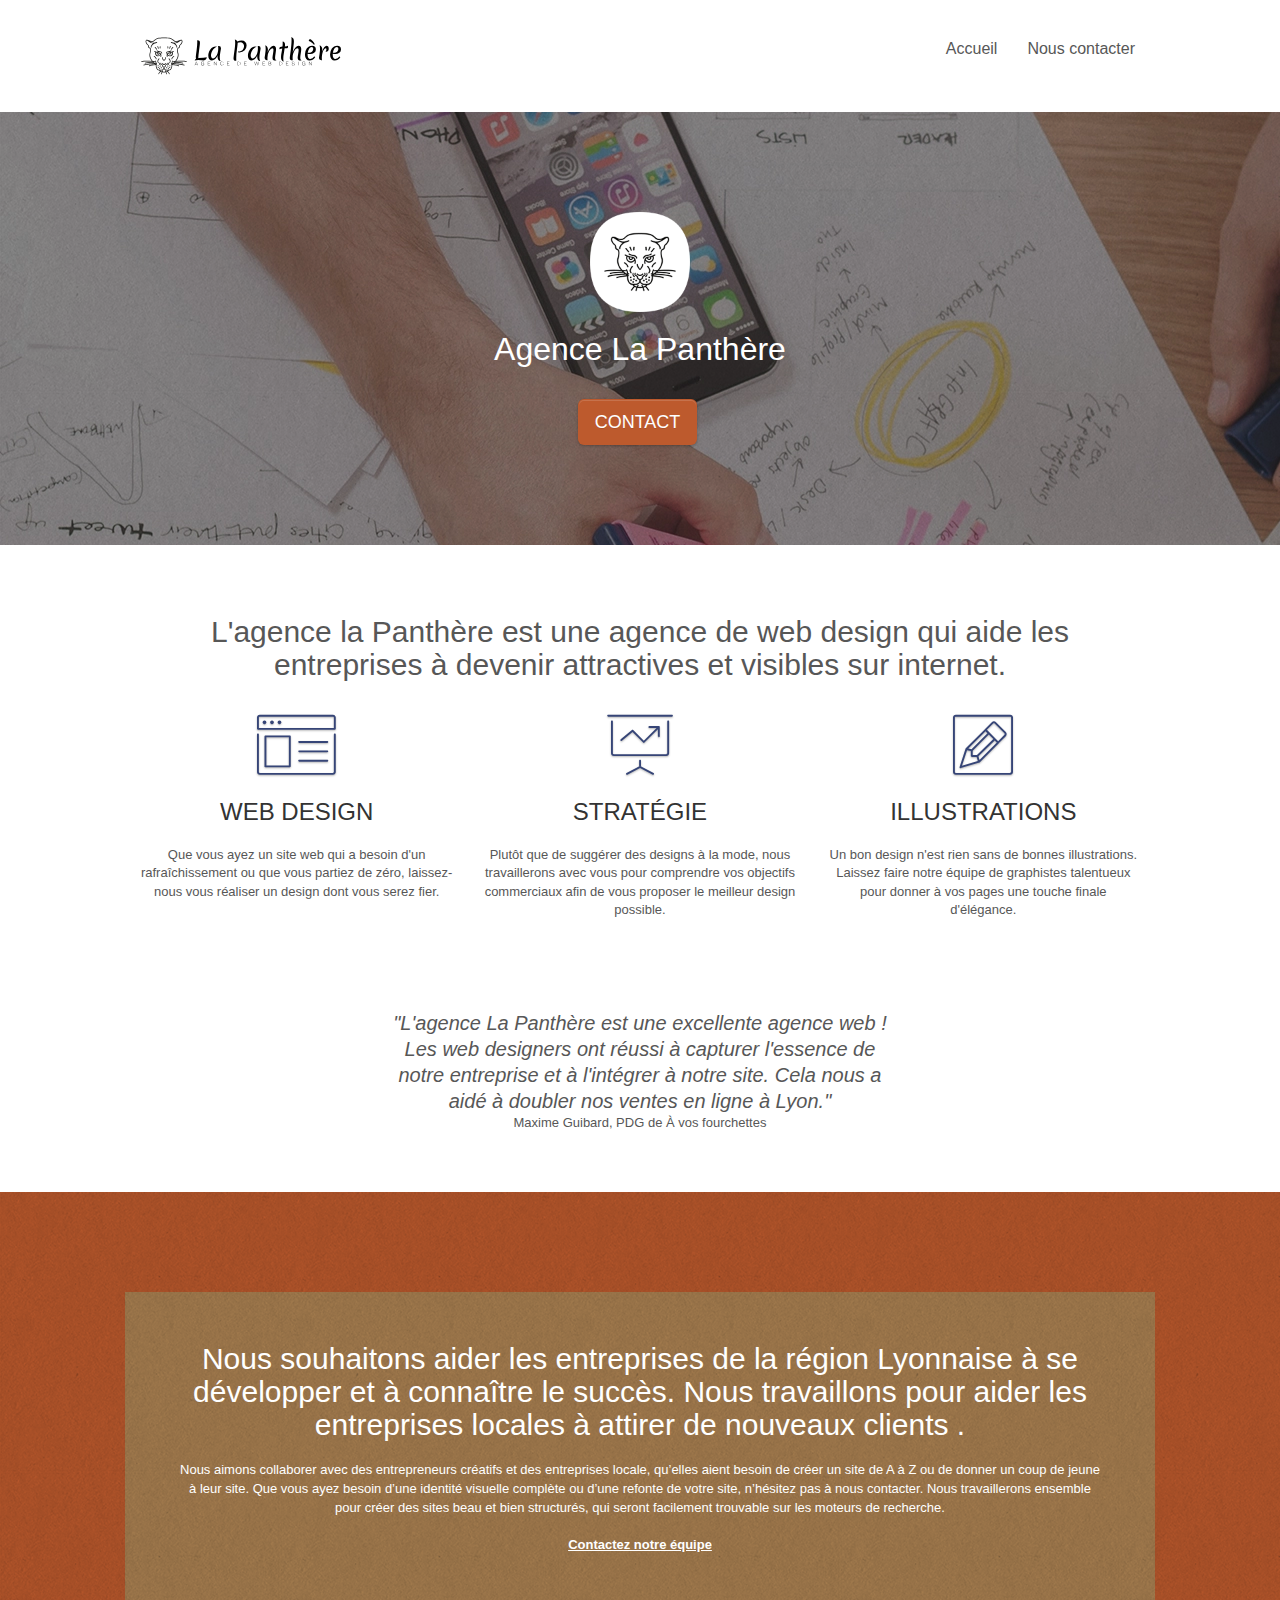
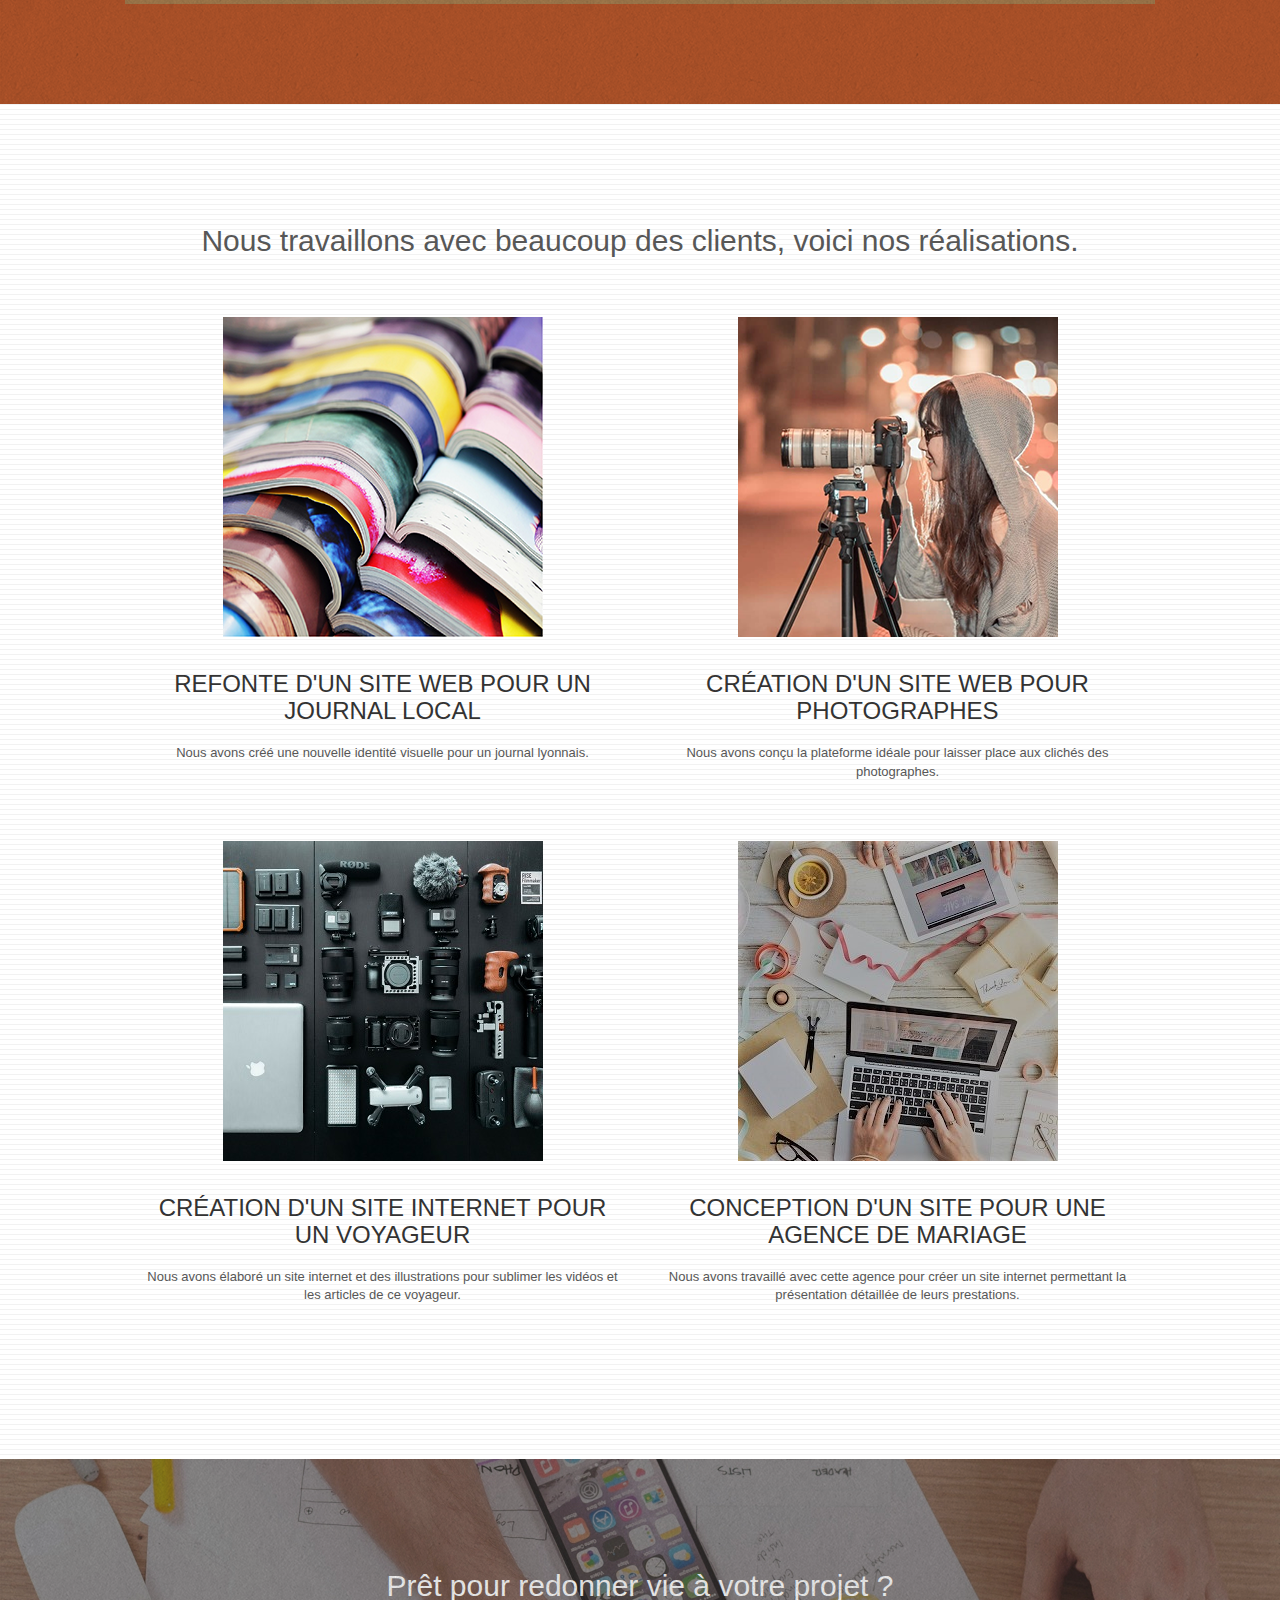
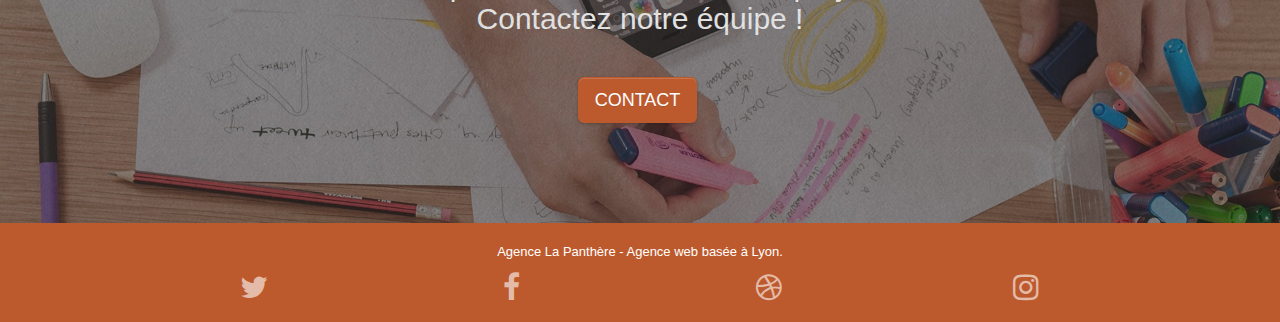
<file: index.html>
<!doctype html>
<html lang="fr">
<head>
    <meta charset="utf-8">
	<!--rm meta keywords obsolète-->
    <meta name="description" content="Agence de web design sur Lyon au contact de ses clients pour une personnalisation et intégration optimale">
    <meta name="viewport" content="width=device-width, initial-scale=1.0, viewport-fit=cover">
	<meta property="og:title" content="La Panthère - Accueil">
	<meta property="og:type" content="Entreprise webdesign Lyon - La Panthère">
	<meta property="og:url" content="https://otterstrikesback.github.io/la-panthere/">
	<meta property="og:image" content="/img/agence-la-panthere-monochrome.svg">

		<link rel="stylesheet" type="text/css" href="style.min.css">
		<link rel="stylesheet" type="text/css" href="./css/bootstrap.min.css">
		<link rel="stylesheet" type="text/css" href="./css/font-awesome.min.css">
		<link rel="stylesheet" type="text/css" href="./css/et-line.min.css">
	
		<script src="./js/jquery-2.1.0.min.js" defer></script>
		<script src="./js/jquery.touchSwipe.min.js" defer ></script>
		<script src="./js/bootstrap.min.js" async ></script>
		<script src="./js/blocs.min.js" defer ></script>
		<script src="./js/gmaps.min.js" async ></script>


    <link rel="shortcut icon" type="image/png" href="favicon.webp">
	
    <title>La Panthère</title>

    
<!-- Analytics -->
 
<!-- Analytics END -->
    
</head>
<body>
<!-- Principal conteneur -->
<div class="page-container">
    
<!-- bloc-0 -->
<div class="bloc bgc-white l-bloc " id="bloc-0">
	<div class="container bloc-sm">

		<nav class="navbar row">
			<div class="navbar-header">
				
				<a class="navbar-brand" href="index.html"><img src="img/agence-la-panthere-monochrome.svg" width="200" height="39" alt="lyon web design logo agence web meilleure agence" /></a>

				<button id="nav-toggle" type="button" class="ui-navbar-toggle navbar-toggle" data-toggle="collapse" data-target=".navbar-1">
					<span class="sr-only">Toggle navigation</span><span class="icon-bar"></span><span class="icon-bar"></span><span class="icon-bar"></span>
				</button>
			</div>
			<div class="collapse navbar-collapse navbar-1 special-dropdown-nav">
				<ul class="site-navigation nav navbar-nav">
					<li>
						<a href="index.html">Accueil</a>
					</li>
					<li>
					</li>
					<li>
						<a href="nous-contacter.html">Nous contacter</a>
					</li>
				</ul>
			</div>
		</nav>
	</div>
</div>
<!-- bloc-0 END -->

<!-- bloc-1-presentation -->
<div class="bloc bgc-dark-slate-blue bg-banniere d-bloc bg-t-edge bloc-bg-texture texture-paper b-parallax" id="bloc-1-hero">
	<div class="container bloc-lg">
		<div class="row tight-width-whitespace">
			<div class="col-sm-12">
				<img src="img/logo.webp" class="center-block image-resize-mode" width="100" height="100" alt="Agence La Panthère, agence web lyon, création logo lyon" />
				<h1 class="text-center hero-bloc-text tc-white ">
					Agence La Panthère
				</h1>
				<div class="text-center">
					<a href="nous-contacter.html" class="btn btn-lg btn-clean btn-rd cta-hero btn-atomic-tangerine" id="cta-hero">Contact</a>
				</div>
			</div>
		</div>
	</div>
</div>
<!-- bloc-1-presentation END -->

<!-- bloc-2-services -->
<div class="bloc bgc-white l-bloc" id="bloc-2-services">
	<div class="container bloc-md">
		<div class="row">
			<div class="col-sm-12 text-center">
				<h2> L'agence la Panthère est une agence de web design qui aide les entreprises à devenir attractives et visibles sur internet.
					</h2>
			</div>
		</div>
		<div class="row voffset-lg med-width-whitespace">
			<div class="col-sm-4">
				<div class="text-center">
					<span class="et-icon-browser sm-shadow icon-dark-slate-blue icons icon-lg"></span>
				</div>
				<h3 class="mg-md text-center">
					Web design
				</h3>
				<p class="text-center ">
					Que vous ayez un site web qui a besoin d'un rafraîchissement ou que vous partiez de zéro, laissez-nous vous réaliser un design dont vous serez fier.
				</p>
			</div>
			<div class="col-sm-4">
				<div class="text-center">
					<span class="et-icon-presentation sm-shadow icon-dark-slate-blue icons icon-lg"></span>
				</div>
				<h3 class="mg-md text-center">
					Stratégie
				</h3>
				<p class="text-center ">
					Plutôt que de suggérer des designs à la mode, nous travaillerons avec vous pour comprendre vos objectifs commerciaux afin de vous proposer le meilleur design possible.<br>
				</p>
			</div>
			<div class="col-sm-4">
				<div class="text-center">
					<span class="et-icon-edit sm-shadow icon-dark-slate-blue icons icon-lg"></span>
				</div>
				<h3 class="mg-md text-center">
					Illustrations
				</h3>
				<p class="text-center ">
					Un bon design n'est rien sans de bonnes illustrations. Laissez faire notre équipe de graphistes talentueux pour donner à vos pages une touche finale d'élégance.
				</p>
			</div>
		</div>
		<div class="row voffset-lg voffset">
			<div class="col-xs-12 col-md-8 col-md-offset-2 text-center">
				<p class="statement-bloc-text">"L'agence La Panthère est une excellente agence web ! Les web designers ont réussi à capturer l'essence de notre entreprise et à l'intégrer à notre site. Cela nous a aidé à doubler nos ventes en ligne à Lyon."
				</p>
				<p>Maxime Guibard, PDG de À vos fourchettes</p>

			</div>
		</div>
	</div>
</div>
<!-- bloc-2-services END -->

<!-- bloc-3-what-i-do -->
<div class="bloc tc-white bgc-atomic-tangerine bg-presentation d-bloc bloc-bg-texture texture-paper b-parallax" id="bloc-3-what-i-do">
	<div class="container bloc-lg">
		<div class="row tight-width-whitespace black-background">
			<div class="col-sm-12">
				<h2 class="mg-md text-center tc-white">
					Nous souhaitons aider les entreprises de la région Lyonnaise à se développer et à connaître le succès. Nous travaillons pour aider les entreprises locales à attirer de nouveaux clients .<br>
				</h2>
				<p class="text-center white">
					Nous aimons collaborer avec des entrepreneurs créatifs et des entreprises locale, qu’elles aient besoin de créer un site de A à Z ou de donner un coup de jeune à leur site. Que vous ayez besoin d’une identité visuelle complète ou d’une refonte de votre site, n’hésitez pas à nous contacter. Nous travaillerons ensemble pour créer des sites beau et bien structurés, qui seront facilement trouvable sur les moteurs de recherche. <br><br><a class="ltc-white bold-link" href="nous-contacter.html">Contactez notre équipe</a><br>
				</p>
			</div>
		</div>
	</div>
</div>
<!-- bloc-3-what-i-do END -->

<!-- bloc-4-portfolio -->
<div class="bloc bgc-white bg-lines-h2-bg bg-repeat l-bloc" id="bloc-4-portfolio">
	<div class="container bloc-lg">
		<div class="row">
			<div class="col-sm-12 text-center">
				<h2>Nous travaillons avec beaucoup des clients, voici nos réalisations.</h2>
			</div>
		</div>
		<div class="row tight-width-whitespace portfolio-row">
			<div class="col-sm-6">
				<a href="#" data-lightbox="img/1.webp" data-gallery-id="gallery-1" data-caption="Refonte d'un site web pour un journal local" data-frame="snapshot-lb"><img src="img/1.webp" width="320" height="320" alt="lyon web design logo agence web meilleure agence et refonte site web journal" class="img-responsive portfolio-thumb" /></a>
				<h3 class="mg-md text-center">
					Refonte d'un site web pour un journal local
				</h3>
				<p class="text-center">
					Nous avons créé une nouvelle identité visuelle pour un journal lyonnais.
				</p>
			</div>
			<div class="col-sm-6">
				<a href="#" data-lightbox="img/2.webp" data-gallery-id="gallery-1" data-caption="Création d'un site web pour photographes" data-frame="snapshot-lb"><img src="img/2.webp" width="320" height="320" class="img-responsive portfolio-thumb" alt="lyon web design logo agence web meilleure agence, Création d'un site web pour photographes" /></a>
				<h3 class="mg-md text-center">
					Création d'un site web pour photographes
				</h3>
				<p class="text-center">
					Nous avons conçu la plateforme idéale pour laisser place aux clichés des photographes.
				</p>
			</div>
		</div>
		<div class="row tight-width-whitespace portfolio-row">
			<div class="col-sm-6">
				<a href="#" data-lightbox="img/3.webp" data-gallery-id="gallery-1" data-caption="Création d'un site internet pour un voyageur" data-frame="snapshot-lb"><img src="img/3.webp" width="320" height="320" class="img-responsive portfolio-thumb" alt="lyon web design logo agence web meilleure agence, Création d'un site web pour voyageur"/></a>
				<h3 class="mg-md text-center">
					Création d'un site internet pour un voyageur
				</h3>
				<p class="text-center">
					Nous avons élaboré un site internet et des illustrations pour sublimer les vidéos et les articles de ce voyageur.
				</p>
			</div>
			<div class="col-sm-6">
				<a href="#" data-lightbox="img/4.webp" data-gallery-id="gallery-1" data-caption="Conception d'un site pour une agence de mariage" data-frame="snapshot-lb"><img src="img/4.webp" width="320" height="320" class="img-responsive portfolio-thumb" alt="lyon web design logo agence web meilleure agence, Création d'un site web pour agence de mariage" /></a>
				<h3 class="mg-md text-center">
					Conception d'un site pour une agence de mariage
				</h3>
				<p class="text-center">
					Nous avons travaillé avec cette agence pour créer un site internet permettant la présentation détaillée de leurs prestations.
				</p>
			</div>
		</div>
	</div>
</div>
<!-- bloc-4-portfolio END -->

<!-- bloc-5-cta -->
<div class="bloc bgc-dark-slate-blue bg-banniere d-bloc bloc-bg-texture texture-paper" id="bloc-5-cta">
	<div class="container bloc-lg">
		<div class="row">
			<h2 class="mg-md text-center tc-white">
				Prêt pour redonner vie à votre projet ?<br>Contactez notre équipe !
			</h2>
			<div class="col-sm-12 text-center">
				<a href="nous-contacter.html" class="btn btn-atomic-tangerine btn-clean btn-rd btn-lg cta-hero">Contact</a>
			</div>
		</div>
	</div>
</div>
<!-- bloc-5-cta END -->

<!-- Footer - bloc-8 -->
<div class="bloc bgc-atomic-tangerine d-bloc" id="bloc-8">
	<div class="container bloc-sm">
		<div class="row">
			<div class="col-sm-12">
				<p class="text-center white">
					Agence La Panthère - Agence web basée à Lyon.<br>
				</p>
				<div class="row row-no-gutters social">
					<div class="col-sm-3">
						<div class="text-center">
							<a class="social" href="https://twitter.com/" aria-label="twitter"><span class="fa fa-twitter icon-md"></span></a>
						</div>
					</div>
					<div class="col-sm-3">
						<div class="text-center">
							<a class="social" href="facebook.com" aria-label="facebook"><span class="fa fa-facebook icon-md"></span></a>
						</div>
					</div>
					<div class="col-sm-3">
						<div class="text-center">
							<a class="social" href="https://dribbble.com/" aria-label="dribble"><span class="fa fa-dribbble icon-md"></span></a>
						</div>
					</div>
					<div class="col-sm-3">
						<div class="text-center">
							<a class="social" href="https://www.instagram.com/" aria-label="instagram"><span class="fa fa-instagram icon-md"></span></a>
						</div>
					</div>
				</div>
			</div>
		</div>
	</div>
</div>
<!-- Footer - bloc-8 END -->

</div>
<!-- Principal conteneur END -->
    

</body>
</html>
</file>
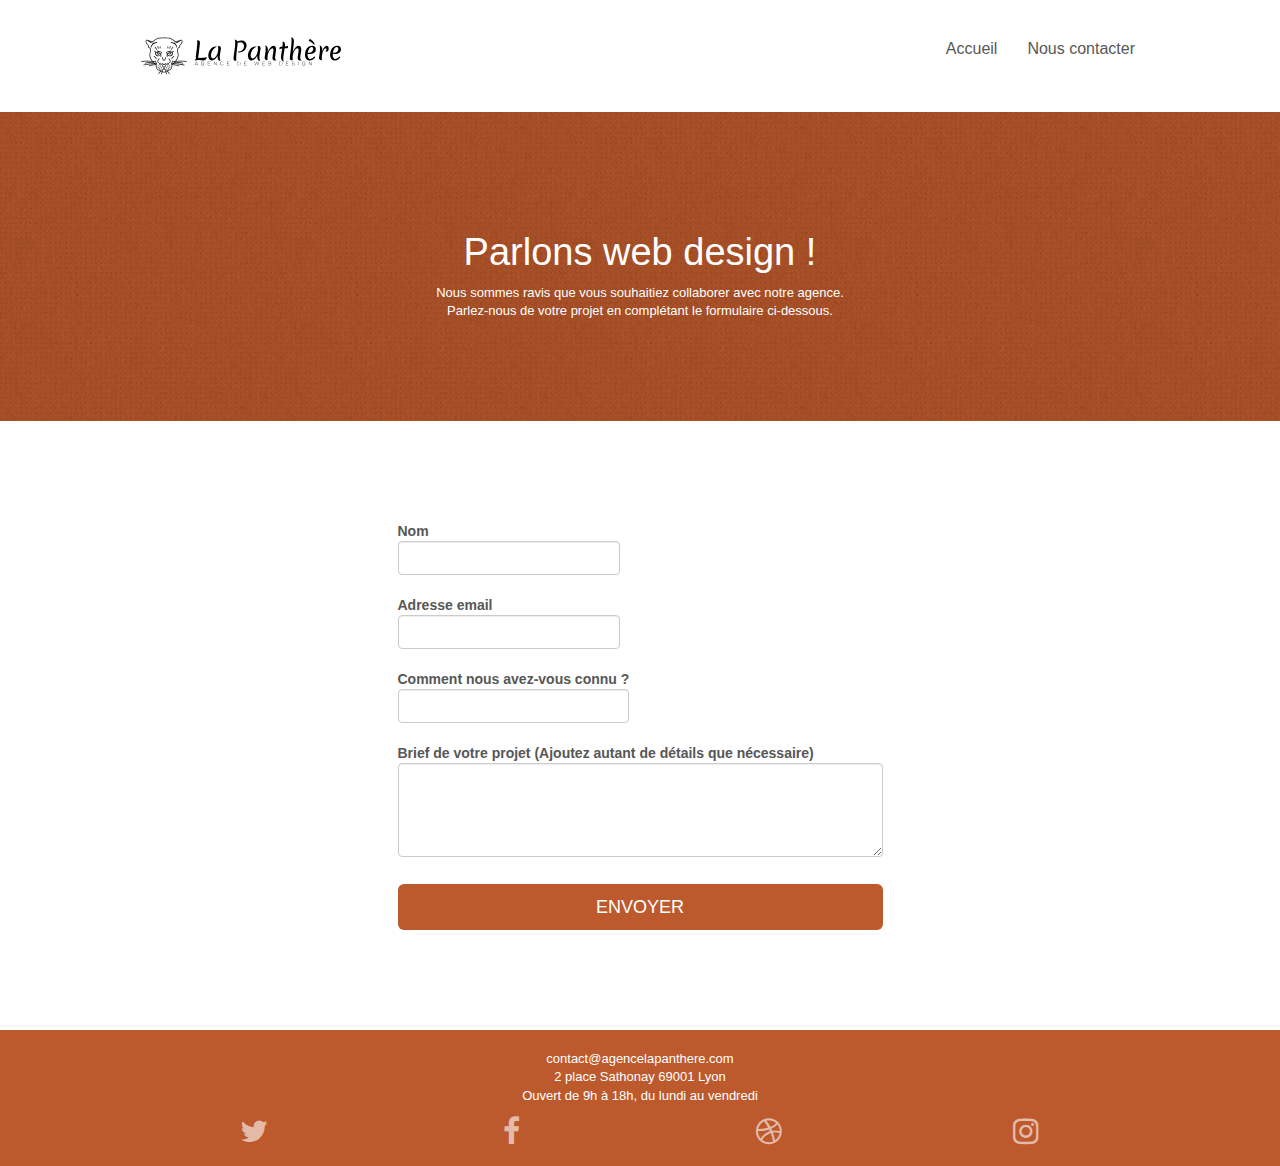
<file: nous-contacter.html>
<!doctype html>
<html lang="fr">
<head>
    <meta charset="utf-8">
	<!--rm meta keywords obsolète-->
    <meta name="description" content="Agence de web design sur Lyon au contact de ses clients pour une personnalisation et intégration optimale">
    <meta name="viewport" content="width=device-width, initial-scale=1.0, viewport-fit=cover">
	<meta property="og:title" content="La Panthère - Accueil">
	<meta property="og:type" content="Entreprise webdesign Lyon - La Panthère">
	<meta property="og:url" content="https://otterstrikesback.github.io/la-panthere/">
	<meta property="og:image" content="/img/agence-la-panthere-monochrome.svg">

	<link rel="stylesheet" type="text/css" href="style.min.css">
	<link rel="stylesheet" type="text/css" href="./css/bootstrap.min.css">	
	<link rel="stylesheet" type="text/css" href="./css/font-awesome.min.css">
	<link rel="stylesheet" type="text/css" href="./css/et-line.min.css">

	<script src="./js/jquery-2.1.0.min.js" defer></script>
	<script src="./js/bootstrap.min.js" async ></script>
	<script src="./js/blocs.min.js" defer ></script>
	<script src="./js/jquery.touchSwipe.min.js" defer ></script>
	<script src="./js/gmaps.min.js" async ></script>


    <link rel="shortcut icon" type="image/png" href="favicon.webp">
	
	
    
	

    <title>Nous contacter</title>

    
<!-- Analytics -->
 
<!-- Analytics END -->
    
</head>
<body>
<!-- Principal conteneur -->
<div class="page-container">
    
<!-- bloc-0 -->
<div class="bloc bgc-white l-bloc " id="bloc-0">
	<div class="container bloc-sm">

		<nav class="navbar row">
			<div class="navbar-header">
				
				<a class="navbar-brand" href="index.html"><img src="img/agence-la-panthere-monochrome.svg" width="200" height="39" alt="lyon web design logo agence web meilleure agence" /></a>

				<button id="nav-toggle" type="button" class="ui-navbar-toggle navbar-toggle" data-toggle="collapse" data-target=".navbar-1">
					<span class="sr-only">Toggle navigation</span><span class="icon-bar"></span><span class="icon-bar"></span><span class="icon-bar"></span>
				</button>
			</div>
			<div class="collapse navbar-collapse navbar-1 special-dropdown-nav">
				<ul class="site-navigation nav navbar-nav">
					<li>
						<a href="index.html">Accueil</a>
					</li>
					<li>
					</li>
					<li>
						<a href="nous-contacter.html">Nous contacter</a>
					</li>
				</ul>
			</div>
		</nav>
	</div>
</div>
<!-- bloc-0 END -->

<!-- bloc-6 -->
<div class="bloc bg-dots-bg bg-repeat bgc-atomic-tangerine d-bloc bloc-bg-texture texture-paper" id="bloc-6">
	<div class="container bloc-lg">
		<div class="row">
			<div class="col-sm-12">
				<h1 class="text-center hero-bloc-text tc-white">
					Parlons web design !
				</h1>
				<p class="text-center mg-lg tc-white tight-width-whitespace">
					Nous sommes ravis que vous souhaitiez collaborer avec notre agence.<br>
					Parlez-nous de votre projet en complétant le formulaire ci-dessous.
				</p>
			</div>
		</div>
	</div>
</div>
<!-- bloc-6 END -->

<!-- bloc-7 -->
<div class="bloc bgc-white l-bloc" id="bloc-7">
	<div class="container bloc-lg">
		<div class="row formcenter">
			<div class="col-sm-6">
				<form id="form_1" novalidate data-success-msg="Your message has been sent." data-fail-msg="Sorry it seems that our mail server is not responding, Sorry for the inconvenience!">
					<div class="form-group">
						<label>
							Nom
							<input id="name" name="Nom" class="form-control" required />
						</label>
					</div>
					<div class="form-group">
						<label>
							Adresse email
							<input id="email" class="form-control" name="adresse_email" type="email" required />
						</label>
					</div>
					<div class="form-group">
						<label>
							Comment nous avez-vous connu ?
							<input class="form-control" name="nous_connaitre" type="email" required id="input_504" />
						</label>
					</div>
					<div class="form-group">
						<label>
							Brief de votre projet (Ajoutez autant de détails que nécessaire)<br>
							<textarea id="message" name="votre_projet" class="form-control" rows="4" cols="50" required></textarea>
						</label>
					</div> 
					<button class="bloc-button btn btn-lg btn-block cta-hero btn-atomic-tangerine" type="submit">
						Envoyer
					</button>
				</form>
			</div>
		</div>
	</div>
</div>
<!-- bloc-7 END -->

<!-- ScrollToTop Button -->
<a class="bloc-button btn btn-d scrollToTop" onclick="scrollToTarget('1')"><span class="fa fa-chevron-up"></span></a>
<!-- ScrollToTop Button END-->


<!-- Footer - bloc-8 -->
<div class="bloc bgc-atomic-tangerine d-bloc" id="bloc-8">
	<div class="container bloc-sm">
		<div class="row">
			<div class="col-sm-12">
				<p class="text-center white">
					contact@agencelapanthere.com<br>2 place Sathonay 69001 Lyon<br>Ouvert de 9h à 18h, du lundi au vendredi<br>
				</p>
				<div class="row row-no-gutters social">
					<div class="col-sm-3">
						<div class="text-center">
							<a class="social" href="https://twitter.com/" aria-label="twitter"><span class="fa fa-twitter icon-md"></span></a>
						</div>
					</div>
					<div class="col-sm-3">
						<div class="text-center">
							<a class="social" href="facebook.com" aria-label="facebook"><span class="fa fa-facebook icon-md"></span></a>
						</div>
					</div>
					<div class="col-sm-3">
						<div class="text-center">
							<a class="social" href="https://dribbble.com/" aria-label="dribble"><span class="fa fa-dribbble icon-md"></span></a>
						</div>
					</div>
					<div class="col-sm-3">
						<div class="text-center">
							<a class="social" href="https://www.instagram.com/" aria-label="instagram"><span class="fa fa-instagram icon-md"></span></a>
						</div>
					</div>
				</div>
			</div>
		</div>
	</div>
</div>
<!-- Footer - bloc-8 END -->

</div>
<!-- Principal conteneur END -->
    

</body>
</html>
</file>
<file: style.min.css>
body{margin:0;padding:0;background:#fff;overflow-x:hidden;-webkit-font-smoothing:antialiased;-moz-osx-font-smoothing:grayscale}a,button{transition:all .3s ease-in-out;outline:0!important}a:hover{text-decoration:none;cursor:pointer}.bloc{width:100%;clear:both;background:50% 50% no-repeat;padding:0 50px;-webkit-background-size:cover;-moz-background-size:cover;-o-background-size:cover;background-size:cover;position:relative}.bloc .container{padding-left:0;padding-right:0}.bloc-lg{padding:100px 50px}.bloc-md{padding:50px}.bloc-sm{padding:20px 50px}.bg-b-edge,.bg-br-edge,.bg-center,.bg-l-edge,.bg-r-edge,.bg-repeat,.bg-t-edge{-webkit-background-size:auto!important;-moz-background-size:auto!important;-o-background-size:auto!important;background-size:auto!important}.bg-repeat{background:repeat}.bg-t-edge{background:top no-repeat}.bloc-bg-texture::before{content:"";background-size:2px 2px;position:absolute;top:0;bottom:0;left:0;right:0}.texture-paper::before{background:url(https://otterstrikesback.github.io/la-panthere/img/texture-paper.webp);background-size:280px 280px;opacity:50%}.b-parallax{background-attachment:fixed}.d-bloc{color:rgba(255,255,255,.7)}.d-bloc button:hover{color:rgba(255,255,255,.9)}.d-bloc .a-btn,.d-bloc .navbar a,.d-bloc .navbar-brand,.d-bloc a .icon-lg,.d-bloc a .icon-md,.d-bloc a .icon-sm,.d-bloc h1 a,.d-bloc h2 a,.d-bloc h3 a,.d-bloc h4 a,.d-bloc h5 a,.d-bloc h6 a,.d-bloc p a{color:rgba(255,255,255,.6)}.d-bloc .a-btn:hover,.d-bloc .navbar a:hover,.d-bloc .navbar-brand:hover,.d-bloc a:hover .icon-lg,.d-bloc a:hover .icon-md,.d-bloc a:hover .icon-sm,.d-bloc h1 a:hover,.d-bloc h2 a:hover,.d-bloc h3 a:hover,.d-bloc h4 a:hover,.d-bloc h5 a:hover,.d-bloc h6 a:hover,.d-bloc p a:hover{color:rgba(255,255,255,1)}.d-bloc .navbar-toggle .icon-bar{background:rgba(255,255,255,1)}.l-bloc{color:rgba(0,0,0,.5)}.l-bloc button:hover{color:rgba(0,0,0,.7)}.l-bloc .a-btn,.l-bloc .navbar a,.l-bloc .navbar-brand,.l-bloc a .icon-lg,.l-bloc a .icon-md,.l-bloc a .icon-sm,.l-bloc h1 a,.l-bloc h2 a,.l-bloc h3 a,.l-bloc h4 a,.l-bloc h5 a,.l-bloc h6 a,.l-bloc p a{color:rgba(0,0,0,.6)}.l-bloc .a-btn:hover,.l-bloc .navbar a:hover,.l-bloc .navbar-brand:hover,.l-bloc a:hover .icon-lg,.l-bloc a:hover .icon-md,.l-bloc a:hover .icon-sm,.l-bloc h1 a:hover,.l-bloc h2 a:hover,.l-bloc h3 a:hover,.l-bloc h4 a:hover,.l-bloc h5 a:hover,.l-bloc h6 a:hover,.l-bloc p a:hover{color:rgba(0,0,0,1)}.l-bloc .navbar-toggle .icon-bar{color:rgba(0,0,0,.6)}.voffset{margin-top:30px}.voffset-lg{margin-top:80px}.row-no-gutters{margin-right:0;margin-left:0}.row.row-no-gutters>[class*=" col-"],.row.row-no-gutters>[class^=col-]{padding-right:0;padding-left:0}#bloc-1-hero h1{font-size:32px}.navbar{margin-bottom:0;z-index:1}.navbar-brand{height:auto;padding:3px 15px;font-size:25px;font-weight:400;font-weight:600;line-height:44px}.navbar-brand img{max-height:200px;margin:0 5px 0 0;display:inline}.navbar-brand img[src$=svg]{min-width:200px}.nav-center .navbar-brand img{margin:0}.navbar .nav{padding-top:2px;margin-right:-16px;float:right;z-index:1}.nav>li{float:left;margin-top:4px;font-size:16px}.nav>li a:focus,.nav>li a:hover{background:0 0}.navbar-toggle{margin:10px 10px 0 0;border:0}.navbar-toggle:hover{background:0 0!important}.navbar-toggle .icon-bar{background-color:rgba(0,0,0,.5);width:26px}.formcenter{display:flex;justify-content:center}@media (min-width:768px){.site-navigation{position:absolute;top:50%;right:20px;transform:translate(0,-50%);-webkit-transform:translateY(-50%)}.nav-center{text-align:center}.nav-center .navbar-header{width:100%}.nav-center .nav>li,.nav-center .navbar-brand,.nav-center .navbar-header{float:none;display:inline-block}.nav-center .site-navigation{position:relative;width:100%;right:0;margin-right:0;margin-top:20px}}.nav>li>.dropdown a{background:0 0!important;display:block;padding:14px 15px}.mg-md{margin-top:10px;margin-bottom:20px}.mg-lg{margin-top:10px;margin-bottom:40px}.btn{margin:0 5px 5px 0}.btn-d,.btn-d:focus,.btn-d:hover{color:#fff;background:rgba(0,0,0,.3)}button{outline:0!important}.btn-rd{border-radius:40px}.btn-clean{border:1px solid rgba(0,0,0,.08);border-bottom-color:rgba(0,0,0,.1);text-shadow:0 1px 0 rgba(0,0,1,.1);box-shadow:0 1px 3px rgba(0,0,1,.25),inset 0 1px 0 0 rgba(255,255,255,.15)}.icon-md{font-size:30px!important}.icon-lg{font-size:60px!important}.sm-shadow{text-shadow:0 1px 2px rgba(0,0,0,.3)}.form-control{border-color:rgba(0,0,0,.1);box-shadow:none}.scrollToTop{width:40px;height:40px;position:fixed;bottom:20px;right:20px;opacity:0;z-index:500;transition:all .3s ease-in-out}.scrollToTop span{margin-top:6px}a[data-lightbox]{position:relative;display:flex;text-align:center;justify-content:center}a[data-lightbox]:hover::before{content:"+";font-family:HelveticaNeue-Light,"Helvetica Neue Light","Helvetica Neue",Helvetica,Arial;font-size:32px;width:50px;height:50px;margin-left:-25px;border-radius:50%;background:rgba(0,0,0,.6);color:#fff;font-weight:100;z-index:1;position:absolute;top:50%;transform:translateY(-50%);-webkit-transform:translateY(-50%)}a[data-lightbox]:hover img{opacity:.6;-webkit-animation-fill-mode:none;animation-fill-mode:none}.lightbox-caption{padding:20px;color:#fff;background:rgba(0,0,0,.5);position:absolute;left:15px;right:15px;bottom:5px}.snapshot-lb .lightbox-caption{padding:0;color:rgba(0,0,0,.5);background:0 0}.btn,a,h1,h2,h3,h4,h5,h6,label,p{font-family:helvetica;font-weight:400;color:#575757!important}.container{max-width:1000px}.hero-bloc-text{font-size:38px}.statement-bloc-text{line-height:26px;font-style:italic;font-size:20px;text-align:center;font-weight:500;max-width:520px;margin:auto auto auto auto}p{font-size:13px}.tight-width-whitespace{margin:auto auto auto auto}.h1{font-size:20px;font-family:"Open Sans"}.cta-hero{margin-top:22px;color:#fff!important;text-transform:uppercase;padding:12px 28px 12px 28px;font-size:16px;font-weight:700}.social{margin:auto auto auto auto;display:flex;justify-content:space-evenly;align-items:center}h2{font-size:22px;line-height:1.4em}h3{font-size:15px;text-transform:uppercase;font-weight:700;color:#333!important}h5{font-weight:lighter;color:#575757!important}.med-width-whitespace{margin:auto auto auto auto;box-shadow:0 0 0 #000}h1{color:#333!important}h4{color:#575757!important}.icons{margin-bottom:14px;margin-top:24px}.white{color:#fff!important}.portfolio-thumb{margin-bottom:24px}.portfolio-row{margin-bottom:44px;margin-top:50px}.black-background{background-color:rgba(165,147,99,.7);padding:40px 40px 40px 40px}.bold-link{font-weight:900;text-decoration:underline!important}.bgc-white{background-color:#fff}.bgc-dark-slate-blue{background-color:#364577}.bgc-atomic-tangerine{background-color:#bd5a2d}.tc-white{color:#fff!important}.btn-atomic-tangerine{background:#bd5a2d;color:#fff!important}.btn-atomic-tangerine:hover{background:#c27956!important;color:#fff!important}.ltc-white{color:#fff!important}.ltc-white:hover{color:#ccc!important}.ltc-atomic-tangerine{color:#bd5a2d!important}.ltc-atomic-tangerine:hover{color:#c27956!important}.icon-dark-slate-blue{color:#364577!important;border-color:#364577!important}.bg-dots-bg{background-image:url(https://otterstrikesback.github.io/la-panthere/img/dots-bg.png)}.bg-lines-h2-bg{background-image:url(https://otterstrikesback.github.io/la-panthere/img/lines-h2-bg.png)}.bg-banniere{background-image:url(https://otterstrikesback.github.io/la-panthere/img/agence-la-panthere.webp)}.bg-presentation{background-image:url(https://otterstrikesback.github.io/la-panthere/img/image-de-presentation.webp)}@media (max-width:1024px){.bloc{padding-left:20px;padding-right:20px}}@media (max-width:992px) and (min-width:768px){.navbar .nav{max-width:80%}.nav-center.navbar .nav{max-width:100%}}@media only screen and (min-device-width:768px) and (max-device-width:1024px) and (orientation:landscape){.b-parallax{background-attachment:scroll}}@media only screen and (min-device-width:1024px) and (max-device-width:1366px) and (-webkit-min-device-pixel-ratio:1.5){.b-parallax{background-attachment:scroll}}@media (max-width:991px){.container{width:100%}.b-parallax{background-attachment:scroll}#hero-bloc,.page-container{overflow-x:hidden;position:relative}.bloc{padding-left:constant(safe-area-inset-left, 50px);padding-right:constant(safe-area-inset-right)}.bloc-group,.bloc-group .bloc{display:block;width:100%}}@media (max-width:767px){.page-container{overflow-x:hidden;position:relative}h1,h2,h3,h4,h5,h6,p{padding-left:10px!important;padding-right:10px!important}.b-parallax{background-attachment:scroll}.navbar .nav{padding-top:0;border-top:1px solid rgba(0,0,0,.2);float:none!important}.navbar.row{margin-left:0;margin-right:0}.site-navigation{position:inherit;transform:none;-webkit-transform:none;-ms-transform:none}.nav>li{margin-top:0;border-bottom:1px solid rgba(0,0,0,.1);background:rgba(0,0,0,.05);text-align:left;padding-left:15px;width:100%}.nav>li:hover{background:rgba(0,0,0,.08)}#hero-bloc .navbar .nav{background:rgba(0,0,0,.8)}#hero-bloc .navbar .nav a{color:rgba(255,255,255,.6)}.hero{padding:50px 0}.hero-nav{left:-1px;right:-1px}.navbar-collapse{padding:0;overflow-x:hidden;-webkit-box-shadow:none;box-shadow:none}.navbar-brand img{max-height:200px;margin:0 5px 0 0;display:inline;height:40px}.bloc{padding-left:0;padding-right:0}.bloc-lg{padding:40px 0}.bloc-md,.bloc-sm{padding-left:0;padding-right:0}.a-block{padding:0 10px}.voffset{margin-top:5px}.voffset-md{margin-top:20px}.voffset-lg{margin-top:30px}form{padding:5px}}@media (max-width:400px){.bloc{padding-left:0;padding-right:0}}
</file>
